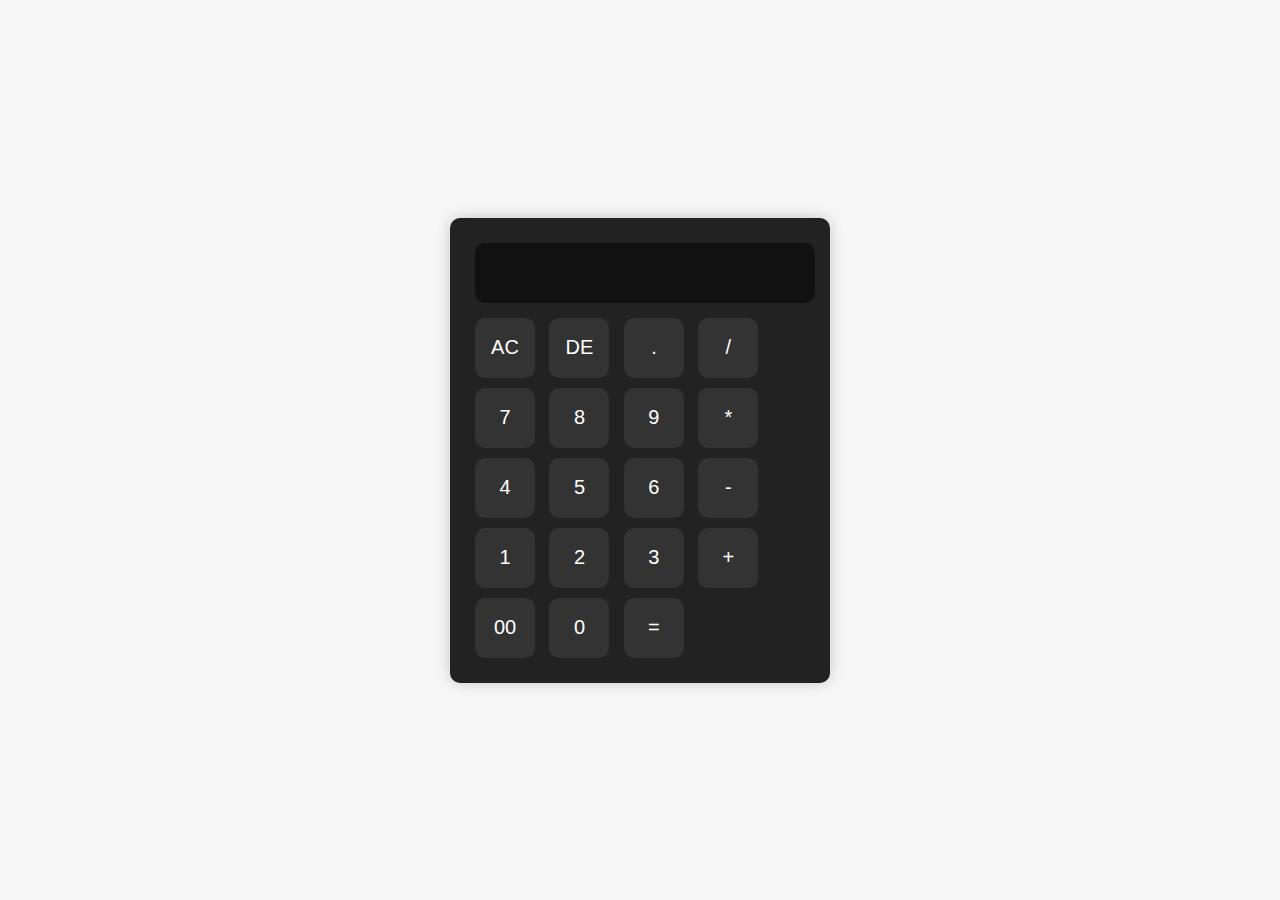
<file: CalculatorApp/index.html>
<!DOCTYPE html>
<html lang="en">
<head>
  <meta charset="UTF-8">
  <title>Calculator</title>
  <link rel="stylesheet" href="style.css">
</head>
<body>
  <div class="container">
    <form>
      <div class="display">
        <input type="text" name="display" id="display" readonly>
      </div>
      <div>
        <input type="button" value="AC" onclick="clearDisplay()">
        <input type="button" value="DE" onclick="deleteLast()">
        <input type="button" value="." onclick="appendToDisplay('.')">
        <input type="button" value="/" onclick="appendToDisplay('/')">
      </div>
      <div>
        <input type="button" value="7" onclick="appendToDisplay('7')">
        <input type="button" value="8" onclick="appendToDisplay('8')">
        <input type="button" value="9" onclick="appendToDisplay('9')">
        <input type="button" value="*" onclick="appendToDisplay('*')">
      </div>
      <div>
        <input type="button" value="4" onclick="appendToDisplay('4')">
        <input type="button" value="5" onclick="appendToDisplay('5')">
        <input type="button" value="6" onclick="appendToDisplay('6')">
        <input type="button" value="-" onclick="appendToDisplay('-')">
      </div>
      <div>
        <input type="button" value="1" onclick="appendToDisplay('1')">
        <input type="button" value="2" onclick="appendToDisplay('2')">
        <input type="button" value="3" onclick="appendToDisplay('3')">
        <input type="button" value="+" onclick="appendToDisplay('+')">
      </div>
      <div>
        <input type="button" value="00" onclick="appendToDisplay('00')">
        <input type="button" value="0" onclick="appendToDisplay('0')">
        <input type="button" value="=" onclick="calculate()">
      </div>
    </form>
  </div>

  <script src="script.js"></script>
</body>
</html>
</file>
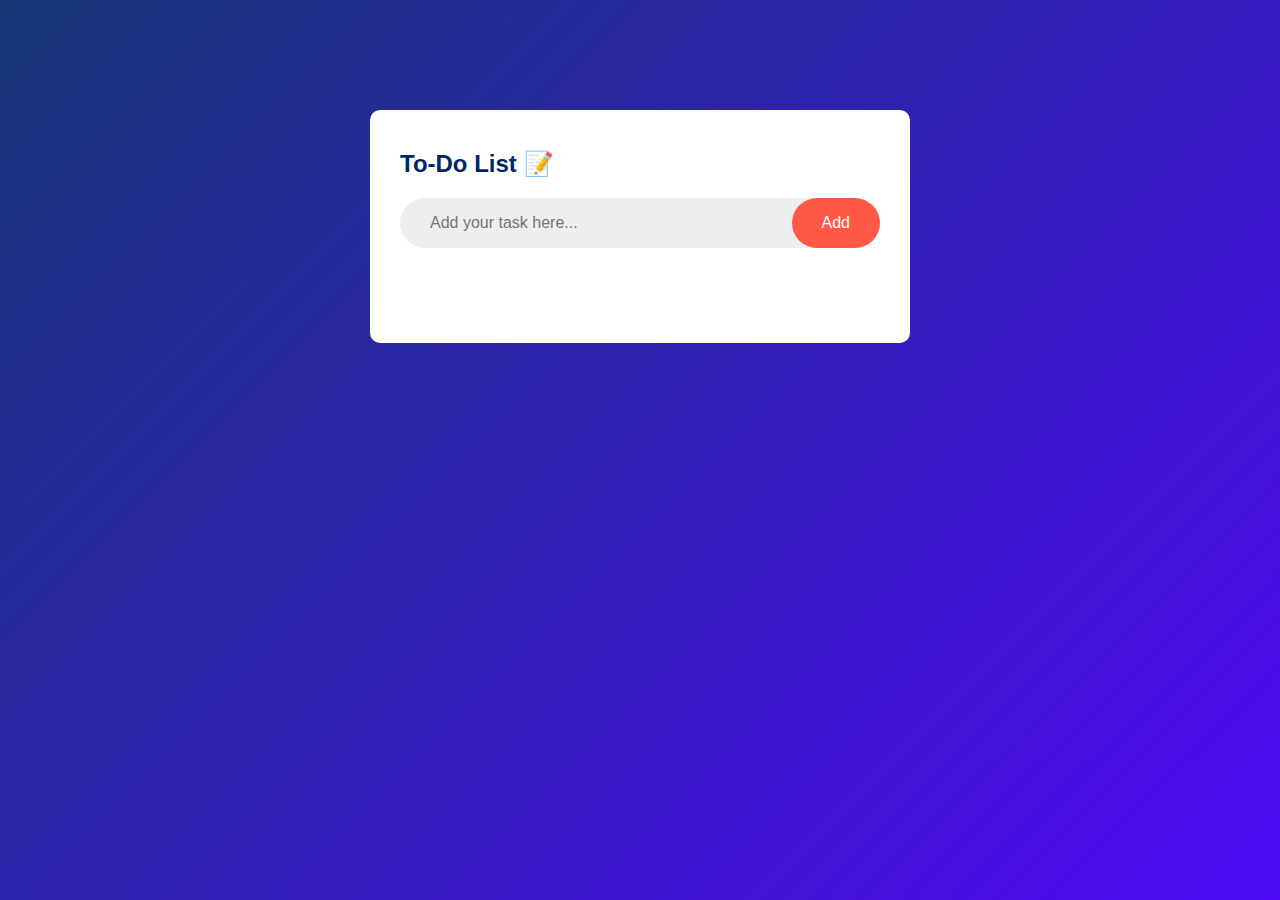
<file: Todo-list/index.html>
<!DOCTYPE html>
<html lang="en">
<head>
  <meta charset="UTF-8">
  <title>To-Do List App</title>
  <meta name="viewport" content="width=device-width, initial-scale=1.0">
  <link rel="stylesheet" href="style.css">
</head>
<body>

  <div class="container">
    <div class="todo-app">
      <h2>To-Do List 📝</h2>
      <div class="row">
        <input type="text" id="input-box" placeholder="Add your task here...">
        <button onclick="addTask()">Add</button>
      </div>
      <ul id="list-container">
        <!-- Tasks will be added here -->
      </ul>
    </div>
  </div>

  <script src="script.js"></script>
</body>
</html>
</file>
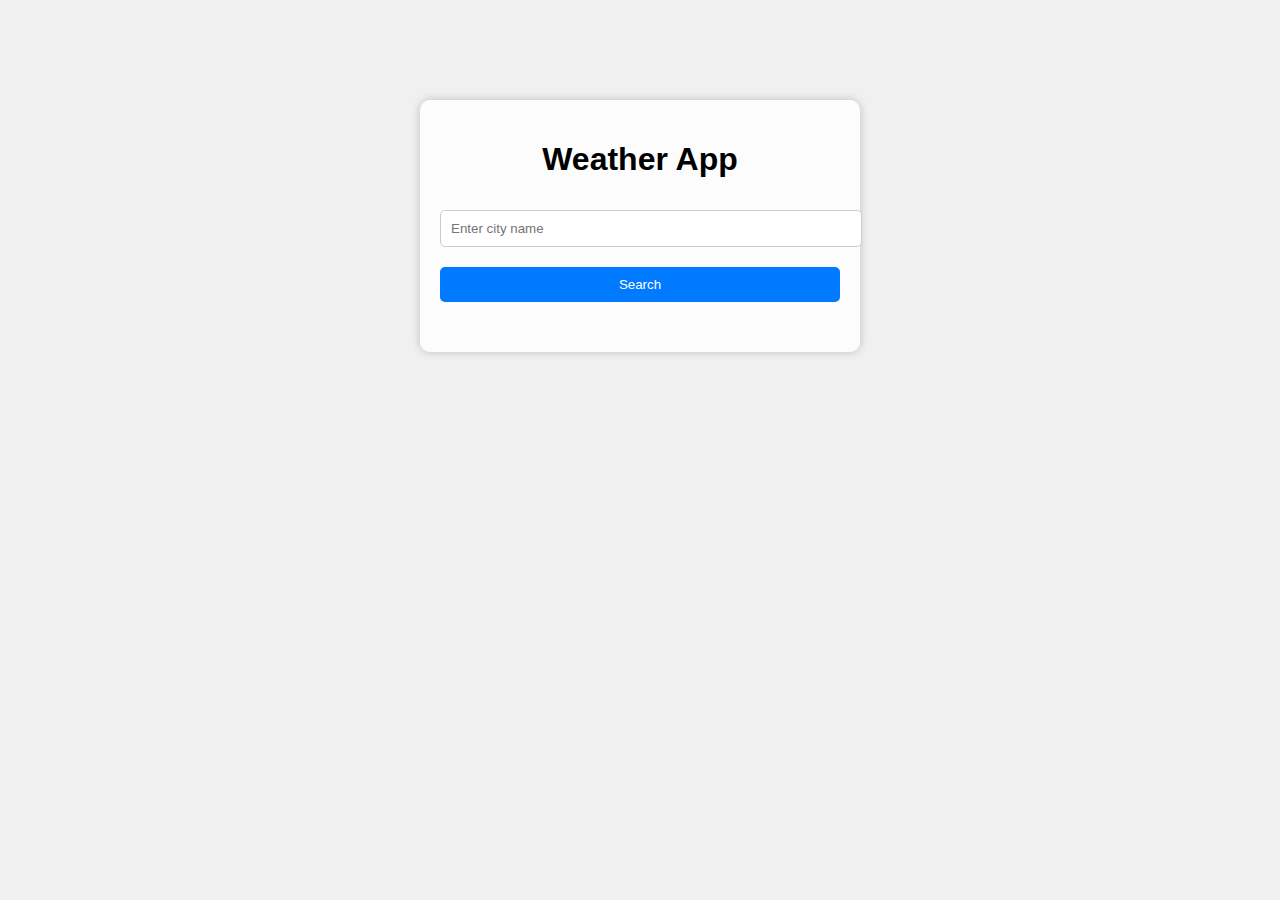
<file: Weatherforecast/index.html>
<!DOCTYPE html>
<html lang="en">
<head>
  <meta charset="UTF-8" />
  <meta name="viewport" content="width=device-width,initial-scale=1.0" />
  <title>Weather App</title>
  <link rel="stylesheet" href="styles.css" />
</head>
<body>
  <div class="container">
    <h1>Weather App</h1>
    <input type="text" id="locationInput" placeholder="Enter city name" />
    <button id="searchButton">Search</button>
    <div class="weather-info">
      <h2 id="location"></h2>
      <p id="temperature"></p>
      <p id="description"></p>
    </div>
  </div>
  <script src="script.js"></script>
</body>
</html>
</file>
<file: CalculatorApp/style.css>
* {
    margin: 0;
    padding: 0;
    box-sizing: border-box;
    font-family: 'Segoe UI', sans-serif;
  }
  
  body {
    background-color: #f7f7f7;
    display: flex;
    justify-content: center;
    align-items: center;
    height: 100vh;
  }
  
  .container {
    background: #222;
    padding: 20px;
    border-radius: 10px;
    box-shadow: 0 0 15px rgba(0,0,0,0.2);
  }
  
  form input {
    border: 0;
    outline: 0;
    width: 60px;
    height: 60px;
    margin: 5px;
    border-radius: 10px;
    font-size: 20px;
    background: #333;
    color: #fff;
    cursor: pointer;
  }
  
  .display input {
    width: 100%;
    height: 60px;
    margin-bottom: 10px;
    font-size: 24px;
    text-align: right;
    background: #111;
    color: #0f0;
    padding: 10px;
    border-radius: 10px;
  }
</file>
<file: Todo-list/style.css>
* {
    margin: 0;
    padding: 0;
    font-family: 'Poppins', sans-serif;
    box-sizing: border-box;
  }
  
  .container {
    width: 100%;
    min-height: 100vh;
    background: linear-gradient(135deg, #153677, #4e08f4);
    padding: 10px;
  }
  
  .todo-app {
    width: 100%;
    max-width: 540px;
    background: #fff;
    margin: 100px auto 20px;
    padding: 40px 30px 70px;
    border-radius: 10px;
  }
  
  .todo-app h2 {
    color: #002765;
    display: flex;
    align-items: center;
    margin-bottom: 20px;
  }
  
  .row {
    display: flex;
    align-items: center;
    justify-content: space-between;
    background: #edeef0;
    border-radius: 30px;
    padding-left: 20px;
    margin-bottom: 25px;
  }
  
  input {
    flex: 1;
    border: none;
    outline: none;
    background: transparent;
    padding: 10px;
    font-size: 16px;
  }
  
  button {
    border: none;
    outline: none;
    padding: 16px 30px;
    background: #ff5945;
    color: #fff;
    font-size: 16px;
    cursor: pointer;
    border-radius: 40px;
  }
  
  ul li {
    list-style: none;
    font-size: 17px;
    padding: 12px 8px 12px 50px;
    user-select: none;
    cursor: pointer;
    position: relative;
  }
  
  ul li::before {
    content: '';
    position: absolute;
    height: 28px;
    width: 28px;
    border-radius: 50%;
    background: #ff5945;
    top: 12px;
    left: 8px;
  }
  
  ul li.checked {
    color: #555;
    text-decoration: line-through;
  }
  
  ul li span {
    position: absolute;
    right: 0;
    top: 10px;
    width: 40px;
    height: 40px;
    font-size: 22px;
    color: #555;
    line-height: 40px;
    text-align: center;
    border-radius: 50%;
    cursor: pointer;
  }
  
  ul li span:hover {
    background: #edeef0;
  }
</file>
<file: Weatherforecast/styles.css>
body {
    font-family: Arial, sans-serif;
    background-color: #f0f0f0;
  }
  
  .container {
    max-width: 400px;
    margin: 100px auto;
    text-align: center;
    padding: 20px;
    background-color: rgba(255,255,255,0.8);
    border-radius: 10px;
    box-shadow: 0 0 10px rgba(0,0,0,0.2);
  }
  
  input, button {
    width: 100%;
    padding: 10px;
    margin: 10px 0;
    border-radius: 5px;
    border: 1px solid #ccc;
  }
  
  button {
    background-color: #007BFF;
    color: #fff;
    cursor: pointer;
    border: none;
  }
  
  .weather-info {
    margin-top: 20px;
  }
</file>
